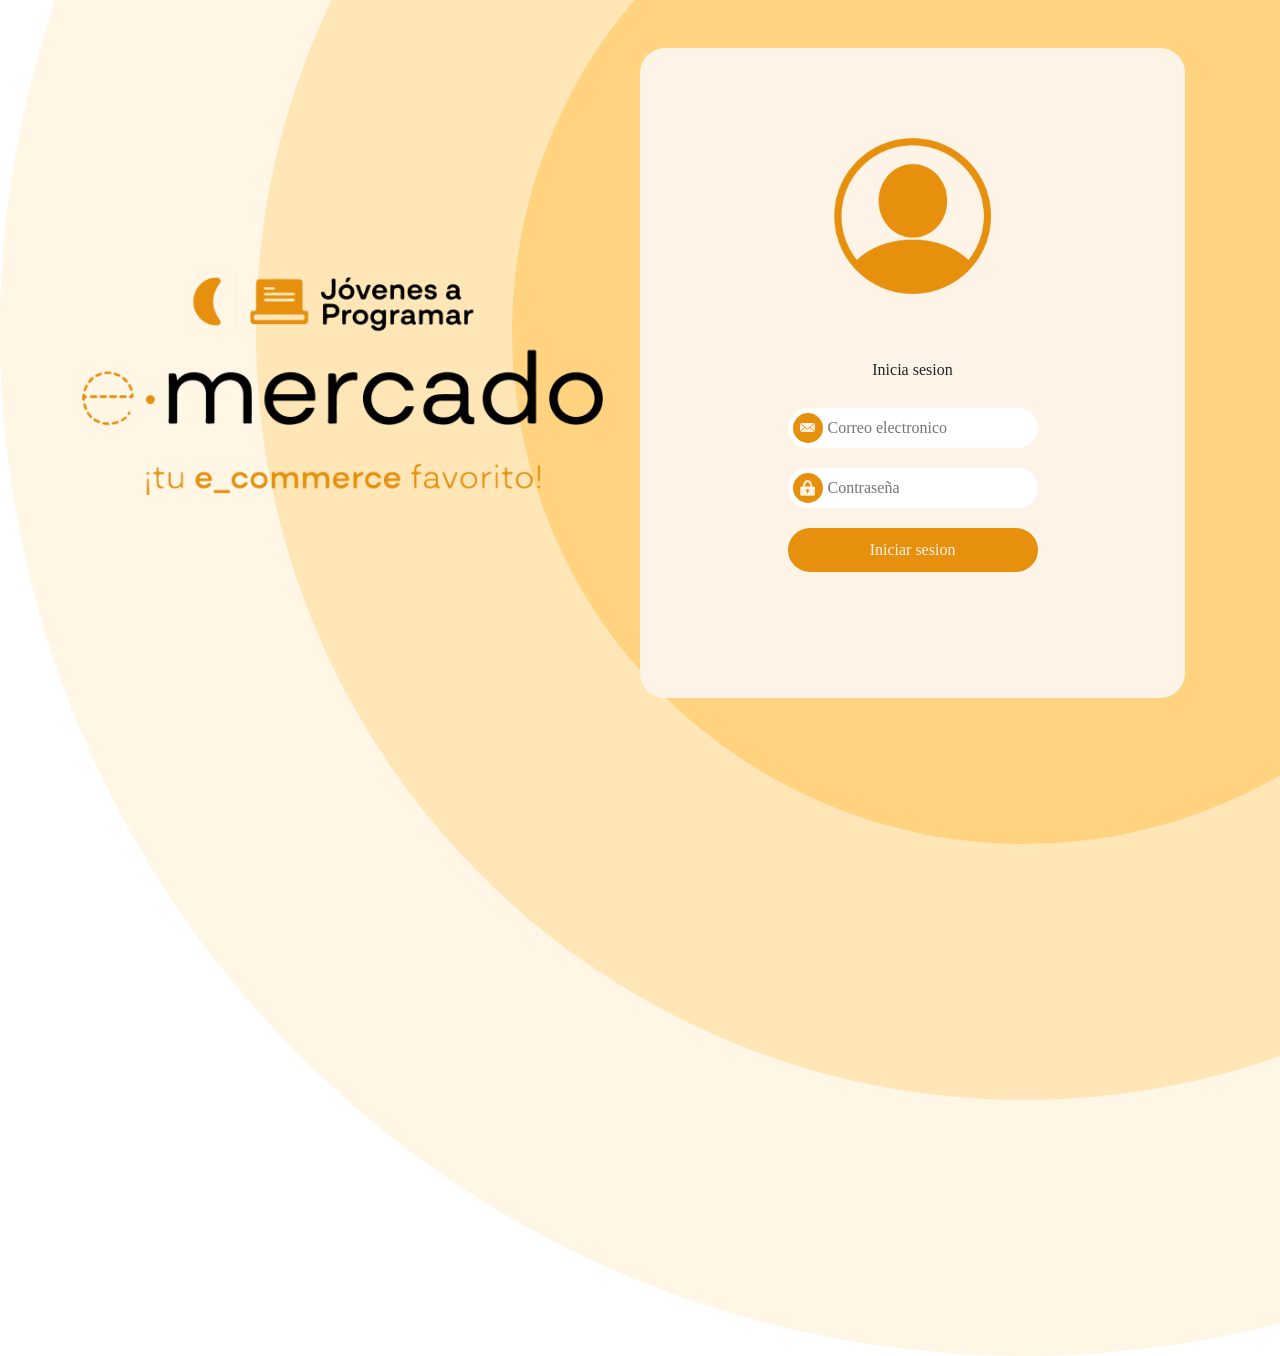
<file: index.html>
<!DOCTYPE html>
<html lang="es" data-bs-theme="light">

<head>
  <meta http-equiv="Content-Type" content="text/html; charset=UTF-8">
  <meta name="viewport" content="width=device-width, initial-scale=1, shrink-to-fit=no">
  <title>eMercado - Todo lo que busques está aquí</title>
  <link href="https://fonts.googleapis.com/css?family=Raleway:300,300i,400,400i,700,700i,900,900i" rel="stylesheet">
  <link href="css/styles.css" rel="stylesheet">
  <link rel="icon" href="img/icons.ico">
  <link rel="stylesheet" href="https://cdn.jsdelivr.net/npm/bootstrap-icons@1.11.1/font/bootstrap-icons.css">
  <link href="https://cdn.jsdelivr.net/npm/bootstrap@5.3.2/dist/css/bootstrap.min.css" rel="stylesheet" integrity="sha384-T3c6CoIi6uLrA9TneNEoa7RxnatzjcDSCmG1MXxSR1GAsXEV/Dwwykc2MPK8M2HN" crossorigin="anonymous">
</head>

<body> 
  <nav class="navbar navbar-expand-lg navbar-dark p-1" id="navbar">
    <div class="container">
      <button class="navbar-toggler" type="button" data-bs-toggle="collapse" data-bs-target="#navbarNav"
        aria-controls="navbarNav" aria-expanded="false" aria-label="Toggle navigation">
        <span class="navbar-toggler-icon"></span>
      </button>
      <div class="collapse navbar-collapse" id="navbarNav">
        <ul class="navbar-nav w-100 justify-content-between">
          <li class="nav-item">
            <a class="nav-link active" href="index.html">Inicio</a>
          </li>
          <li class="nav-item">
            <a class="nav-link" href="categories.html">Categorías</a>
          </li>
          <li class="nav-item">
            <a class="nav-link" href="sell.html">Vender</a>
          </li>
          <li class="nav-item navbarUser">
            
          </li>
        </ul>
      </div>
    </div>
  </nav>
  <main>
    <div class="circle-container">
      <div class="circle1"></div>
      <div class="circle2"></div>
      <div class="circle3"></div>
    </div>
    <div class="cover-container row">
      <div class="logo-container col">
        <img src="img/cover-logo.png" alt="" class="cover-img1">
        <img src="img/cover-exp.png" alt="" class="cover-img1">
      </div>
      <div class="cover-container col">
        <img src="img/cover.png" alt="" class="cover-img2">
      </div>
    </div>
    <div class="album py-5">
      <div class="container">
        <div class="row">
          <div class="col-md-4">
            <div class="card mb-4 shadow-sm custom-card cursor-active" id="autos">
              <img class="bd-placeholder-img card-img-top" src="img/auto-index.jpg"
                alt="Imgagen representativa de la categoría 'Autos'">
              <h3 class="m-3">Autos</h3>
              <div class="card-body">
                <p class="card-text">Los mejores precios en autos 0 kilómetro, de alta y media gama.</p>
              </div>
            </div>
          </div>
          <div class="col-md-4">
            <div class="card mb-4 shadow-sm custom-card cursor-active" id="juguetes">
              <img class="bd-placeholder-img card-img-top" src="img/juguetes.jpg"
                alt="Imgagen representativa de la categoría 'Juguetes'">
              <h3 class="m-3">Juguetes</h3>
              <div class="card-body">
                <p class="card-text">Encuentra aquí los mejores precios para niños/as de cualquier edad.</p>
              </div>
            </div>
          </div>
          <div class="col-md-4">
            <div class="card mb-4 shadow-sm custom-card cursor-active" id="muebles">
              <img class="bd-placeholder-img card-img-top" src="img/furniture_index.jpg"
                alt="Imgagen representativa de la categoría 'Muebles'">
              <h3 class="m-3">Muebles</h3>
              <div class="card-body">
                <p class="card-text">Muebles antiguos, nuevos y para ser armados por uno mismo.</p>
              </div>
            </div>
          </div>
        </div>
        <div class="row">
          <a class="btn btn-lg btn-block" id="bton" href="categories.html">Y mucho más!</a>
        </div>
      </div>

      <div class="alert alert-warning alert-dismissible fade" role="alert" id="alert-warning">
        <p>Debe iniciar sesión para continuar en el sitio. Será redirigido a la página de inicio de sesión.</p>
        <button type="button" class="btn-close" data-bs-dismiss="alert" aria-label="Close"></button>
      </div>
    </div>
  </main>
  <footer class="text-muted">
    <div class="container">
      <p class="float-end">
        <a href="#">Volver arriba</a>
      </p>
      <p>Este sitio forma parte de <a href="https://jovenesaprogramar.edu.uy/" target="_blank">Jovenes a Programar</a></p>
    </div>
  </footer>
  <script src="js/bootstrap.bundle.min.js"></script>
  <script src="js/index.js"></script>
  <script src="js/init.js"></script>
</body>
</html>
</file>
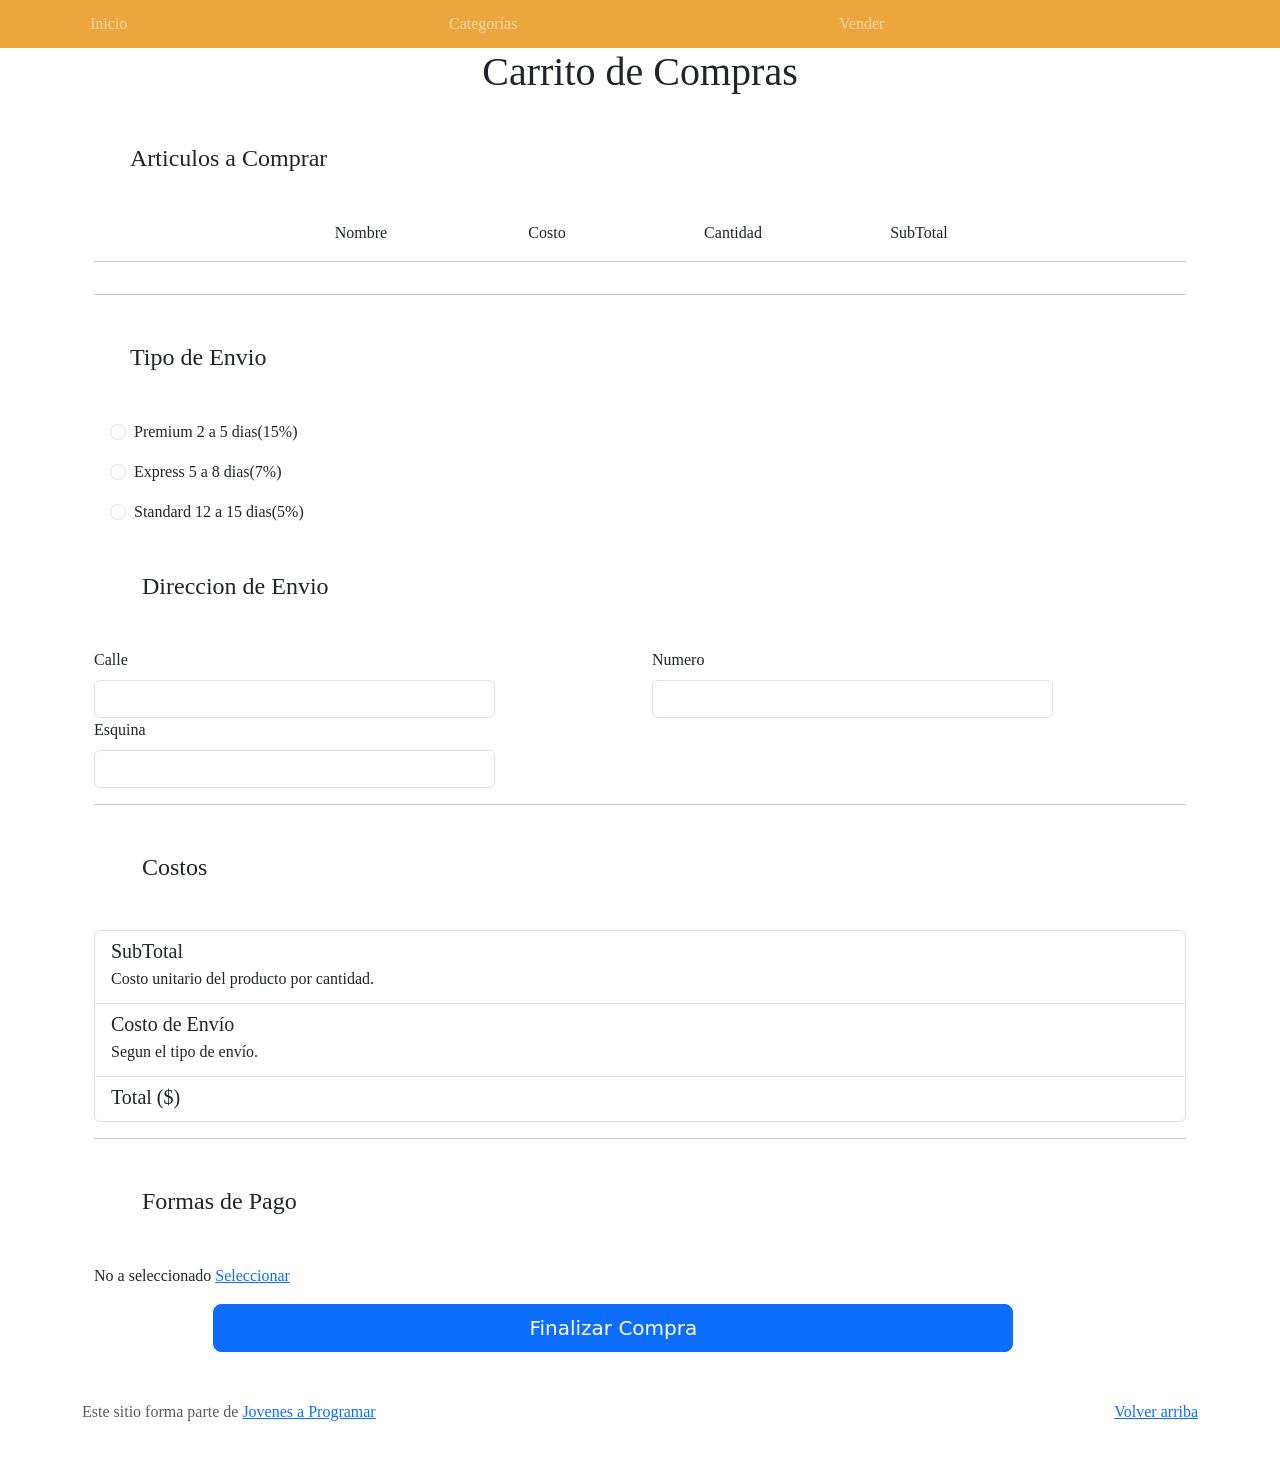
<file: cart.html>
<!DOCTYPE html>
<html lang="es" data-bs-theme="light">

<head>
  <meta http-equiv="Content-Type" content="text/html; charset=UTF-8">
  <meta name="viewport" content="width=device-width, initial-scale=1, shrink-to-fit=no">
  <title>eMercado - Todo lo que busques está aquí</title>
  <link href="https://fonts.googleapis.com/css?family=Raleway:300,300i,400,400i,700,700i,900,900i" rel="stylesheet">
  <link href="css/font-awesome.min.css" rel="stylesheet">
  <link href="css/styles.css" rel="stylesheet">
  <link rel="icon" href="img/icons.ico">
  <link rel="stylesheet" href="https://cdn.jsdelivr.net/npm/bootstrap-icons@1.11.1/font/bootstrap-icons.css">
  <link href="https://cdn.jsdelivr.net/npm/bootstrap@5.3.2/dist/css/bootstrap.min.css" rel="stylesheet"
    integrity="sha384-T3c6CoIi6uLrA9TneNEoa7RxnatzjcDSCmG1MXxSR1GAsXEV/Dwwykc2MPK8M2HN" crossorigin="anonymous">
</head>

<body>
  <nav class="navbar navbar-expand-lg navbar-dark p-1" id="navbar">
    <div class="container">
      <button class="navbar-toggler" type="button" data-bs-toggle="collapse" data-bs-target="#navbarNav"
        aria-controls="navbarNav" aria-expanded="false" aria-label="Toggle navigation">
        <span class="navbar-toggler-icon"></span>
      </button>
      <div class="collapse navbar-collapse" id="navbarNav">
        <ul class="navbar-nav w-100 justify-content-between">
          <li class="nav-item">
            <a class="nav-link" href="index.html">Inicio</a>
          </li>
          <li class="nav-item">
            <a class="nav-link" href="categories.html">Categorías</a>
          </li>
          <li class="nav-item">
            <a class="nav-link" href="sell.html">Vender</a>
          </li>
          <li class="nav-item navbarUser">
          </li>
        </ul>
      </div>
    </div>
  </nav>
  <main>
    <div class="container">
      <h1 class="text-center fw-light">Carrito de Compras</h1>
      <h4 class="m-5">Articulos a Comprar</h4>
      <div class="container text-lg-center">
        <div class="row row-cols-md-6">
          <div class="col"></div>
          <div class="col">Nombre</div>
          <div class="col d-none d-md-block d-lg-block">Costo</div>
          <div class="col">Cantidad</div>
          <div class="col">SubTotal</div>
          <div class="col"></div>
        </div>
        <hr>
        <div class="row" id="cartProduct">
        </div>
        <hr>
      </div>
      <h4 class="m-5">Tipo de Envio</h4>
      <form action="#"class="container needs-validation"
      novalidate id="form">
      <span class="text-danger" id="noSend"></span>
        <div class="form-check m-lg-3">
          
          <input class="form-check-input" type="radio" name="flexRadioDefault" id="flexRadioDefault1" value="0.15">
          <label class="form-check-label" for="flexRadioDefault1">
            Premium 2 a 5 dias(15%)
          </label>
        </div>
        <div class="form-check m-lg-3">
          <input class="form-check-input" type="radio" name="flexRadioDefault" id="flexRadioDefault2" value="0.07">
          <label class="form-check-label" for="flexRadioDefault2">
            Express 5 a 8 dias(7%)
          </label>
        </div>
        <div class="form-check m-lg-3">
          <input class="form-check-input" type="radio" name="flexRadioDefault" id="flexRadioDefault3" value="0.05">
          <label class="form-check-label" for="flexRadioDefault2">
            Standard 12 a 15 dias(5%)
          </label>
        </div>
        <h4 class="m-5">Direccion de Envio</h4>
        <div class="row">
          <div class="col">
            <label for="exampleInputEmail1" class="form-label">Calle</label>
            <input type="text" class="form-control w-75" id="exampleInputEmail1" aria-describedby="emailHelp" required>
            <div class="invalid-feedback">Ingrese una calle.</div>
          </div>
          <div class="col ">
            <label for="exampleInputEmail2" class="form-label">Numero</label>
            <input type="text" class="form-control w-75" id="exampleInputEmail2" aria-describedby="emailHelp" required>
            <div class="invalid-feedback">Ingrese un numero.</div>
          </div>
        </div>
        <div class="row">
          <div class="col">
            <label for="exampleInputEmail3" class="form-label">Esquina</label>
            <input type="text" class="form-control w-75" id="exampleInputEmail3" aria-describedby="emailHelp" required>
            <div class="invalid-feedback">ingrese una esquina.</div>
          </div>
          <div class="col">
          </div>
        </div>
         <hr>
      <h4 class="m-5">Costos</h4> 
      <div class="list-group">
        <a href="#" class="list-group-item list-group-item-action flex-column align-items-start">
          <div class="d-flex w-100 justify-content-between">
            <h5 class="mb-1">SubTotal</h5>
            <p class="text-muted" id="subTotal"></p>
          </div>
          <p class="mb-1">Costo unitario del producto por cantidad.</p>
        </a>
        <a href="#" class="list-group-item list-group-item-action flex-column align-items-start">
          <div class="d-flex w-100 justify-content-between">
            <h5 class="mb-1">Costo de Envío</h5>
            <p class="text-muted" id="costSend"></p>
          </div>
          <p class="mb-1">Segun el tipo de envío.</p>
        </a>
        <a href="#" class="list-group-item list-group-item-action flex-column align-items-start">
          <div class="d-flex w-100 justify-content-between">
            <h5 class="mb-1">Total ($)</h5>
            <p class="text-muted" id="totalTotal"></p>
          </div>
        </a>
      </div>
      <hr>
      <h4 class="m-5">Formas de Pago</h4>
      <!-- Button trigger modal -->
      <p><span id = "pago">No a seleccionado </span><a href="#" data-bs-toggle="modal" data-bs-target="#staticBackdrop">Seleccionar</a></p>
      <span id="alertPago" class="text-danger"></span>
    </div>
    </div>
    </div>
    </div>
    <div class="d-grid gap-1 align-items-center col-10 offset-2">
      <button class="btn w-75 btn-lg btn-primary" type="submit" id="btnTotal">Finalizar Compra</button>
    </div>
    </div>

    </div>
      </form>
     
    <!-- Modal -->
    <div class="modal fade" id="staticBackdrop" data-bs-backdrop="static" data-bs-keyboard="false" tabindex="-1"
      aria-labelledby="staticBackdropLabel" aria-hidden="true">
      <div class="modal-dialog">
        <div class="modal-content">
          <div class="modal-header">
            <h5 class="modal-title" id="staticBackdropLabel">Forma de Pago</h5>
            <button type="button" class="btn-close" data-bs-dismiss="modal" aria-label="Close"></button>
          </div>
          <div class="modal-body">
            <form>
              <div class="form-check m-lg-3">
                <input class="form-check-input" type="radio" name="paymentMethod" id="creditCardRadio" required>
                <label class="form-check-label" for="creditCardRadio">
                  Tarjeta de crédito <i class="bi bi-credit-card"></i>
                </label>
              </div>
              <hr>
              <div class="row">
                <div class="col">
                  <label for="creditCardNumber" class="form-label">Número de tarjeta</label>
                  <input type="text" class="form-control w-75" id="creditCardNumber" aria-describedby="emailHelp"
                    required>
                </div>
                <div class="col">
                  <label for="securityCode" class="form-label">Código de seguridad</label>
                  <input type="text" class="form-control w-75" id="securityCode" aria-describedby="emailHelp" required>
                </div>
              </div>
              <div class="row">
                <div class="col">
                  <label for="expirationDate" class="form-label">Vencimiento (MM/AA)</label>
                  <input type="text" class="form-control w-75" id="expirationDate" aria-describedby="emailHelp"
                    required>
                </div>
                <div class="col"></div>
              </div>
              <div class="form-check m-lg-3">
                <input class="form-check-input" type="radio" name="paymentMethod" id="bankTransferRadio">
                <label class="form-check-label" for="bankTransferRadio">
                  Transferencia bancaria
                </label>
              </div>
              <hr>
              <div class="row">
                <div class="col">
                  <label for="accountNumber" class="form-label">Número de cuenta</label>
                  <input type="text" class="form-control w-75" id="accountNumber" aria-describedby="emailHelp"
                    placeholder required>
                </div>
                <div class="col"></div>
              </div>
              <div class="modal-footer">
                <button type="button" class="btn btn-primary" data-bs-dismiss="modal">Aceptar</button>
              </div>
            </form>

  </main>
  <footer class="text-muted">
    <div class="container">
      <p class="float-end">
        <a href="#">Volver arriba</a>
      </p>
      <p>Este sitio forma parte de <a href="https://jovenesaprogramar.edu.uy/" target="_blank">Jovenes a Programar</a>
      </p>
    </div>
  </footer>
  <div id="spinner-wrapper">
    <div class="lds-ring">
      <div></div>
      <div></div>
      <div></div>
      <div></div>
    </div>
  </div>
  <script src="js/bootstrap.bundle.min.js"></script>
  <script src="js/init.js"></script>
  <script src="js/cart.js"></script>
</body>

</html>
</file>
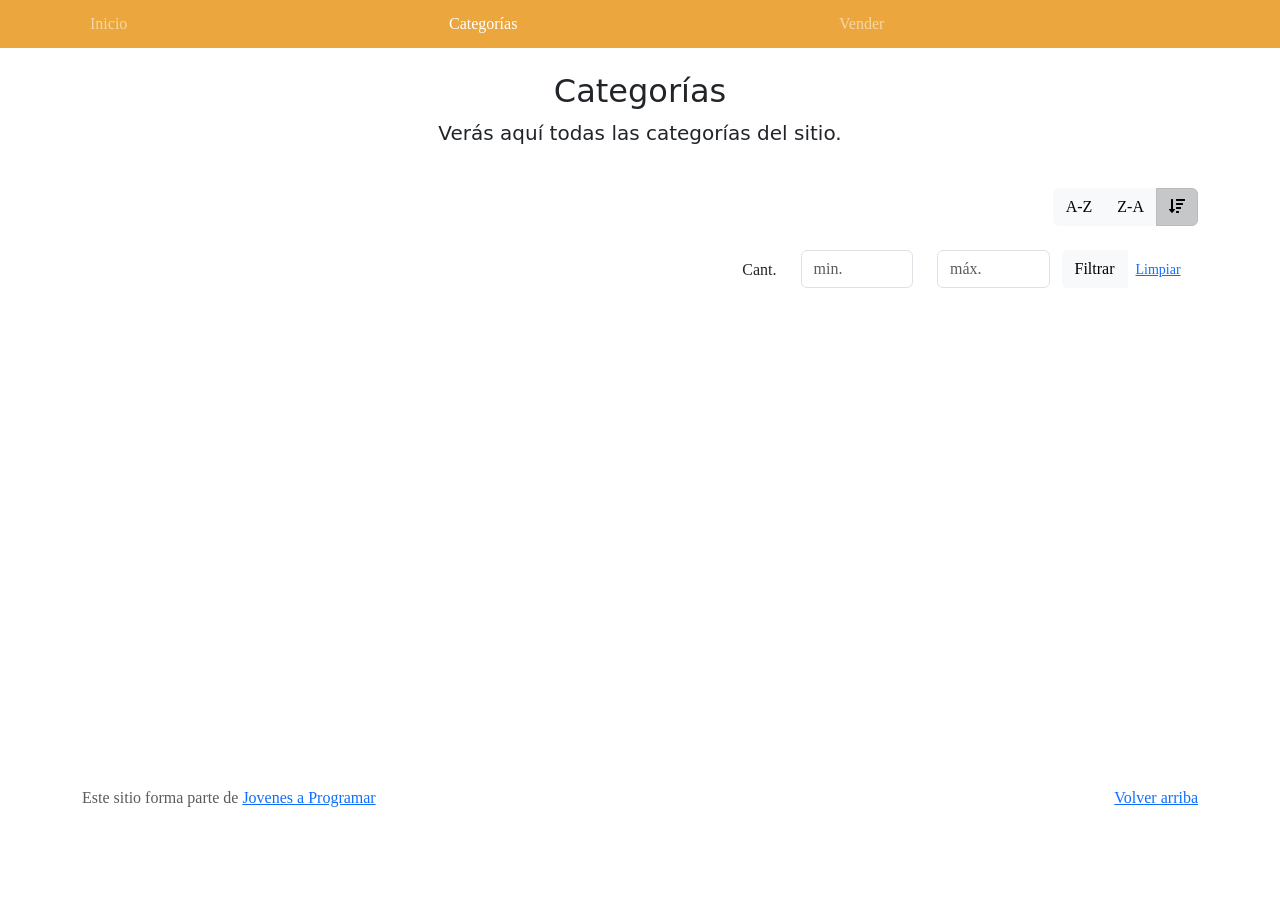
<file: categories.html>
<!DOCTYPE html>
<html lang="es" data-bs-theme="light">

<head>
  <meta http-equiv="Content-Type" content="text/html; charset=UTF-8">
  <meta name="viewport" content="width=device-width, initial-scale=1, shrink-to-fit=no">
  <title>eMercado - Todo lo que busques está aquí</title>

  <link href="https://fonts.googleapis.com/css?family=Raleway:300,300i,400,400i,700,700i,900,900i" rel="stylesheet">
  <link href="css/font-awesome.min.css" rel="stylesheet">
  <link href="css/styles.css" rel="stylesheet">
  <link rel="icon" href="img/icons.ico">
  <link rel="stylesheet" href="https://cdn.jsdelivr.net/npm/bootstrap-icons@1.11.1/font/bootstrap-icons.css">
  <link href="https://cdn.jsdelivr.net/npm/bootstrap@5.3.2/dist/css/bootstrap.min.css" rel="stylesheet" integrity="sha384-T3c6CoIi6uLrA9TneNEoa7RxnatzjcDSCmG1MXxSR1GAsXEV/Dwwykc2MPK8M2HN" crossorigin="anonymous">
</head>

<body>
  <nav class="navbar navbar-expand-lg navbar-dark  p-1" id="navbar">
    <div class="container">
      <button class="navbar-toggler" type="button" data-bs-toggle="collapse" data-bs-target="#navbarNav"
        aria-controls="navbarNav" aria-expanded="false" aria-label="Toggle navigation">
        <span class="navbar-toggler-icon"></span>
      </button>
      <div class="collapse navbar-collapse" id="navbarNav">
        <ul class="navbar-nav w-100 justify-content-between">
          <li class="nav-item">
            <a class="nav-link" href="index.html">Inicio</a>
          </li>
          <li class="nav-item">
            <a class="nav-link active" href="categories.html">Categorías</a>
          </li>
          <li class="nav-item">
            <a class="nav-link" href="sell.html">Vender</a>
          </li>

          <li class="nav-item navbarUser">
            
          </li>
        </ul>
      </div>
    </div>
  </nav>
  <main class="pb-5">
    <div class="text-center p-4">
      <h2>Categorías</h2>
      <p class="lead">Verás aquí todas las categorías del sitio.</p>
    </div>
    <div class="container">
      <div class="row">
        <div class="col text-end">
          <div class="btn-group btn-group-toggle mb-4" data-bs-toggle="buttons">
            <input type="radio" class="btn-check" name="options" id="sortAsc">
            <label class="btn btn-light" for="sortAsc">A-Z</label>
            <input type="radio" class="btn-check" name="options" id="sortDesc">
            <label class="btn btn-light" for="sortDesc">Z-A</label>
            <input type="radio" class="btn-check" name="options" id="sortByCount" checked>
            <label class="btn btn-light" for="sortByCount"><i class="fas fa-sort-amount-down mr-1"></i></label>
          </div>
        </div>
      </div>
      <div class="row">
        <div class="col-lg-6 offset-lg-6 col-md-12 mb-1 container">
          <div class="row container p-0 m-0">
            <div class="col">
              <p class="font-weight-normal text-end my-2">Cant.</p>
            </div>
            <div class="col">
              <input class="form-control" type="number" placeholder="min." id="rangeFilterCountMin">
            </div>
            <div class="col">
              <input class="form-control" type="number" placeholder="máx." id="rangeFilterCountMax">
            </div>
            <div class="col-3 p-0">
              <div class="btn-group" role="group">
                <button class="btn btn-light btn-block" id="rangeFilterCount">Filtrar</button>
                <button class="btn btn-link btn-sm" id="clearRangeFilter">Limpiar</button>
              </div>
            </div>
          </div>
        </div>
      </div>
      <div class="row">
        <div class="list-group" id="cat-list-container">
        </div>
      </div>
    </div>
  </main>
  <footer class="text-muted">
    <div class="container">
      <p class="float-end">
        <a href="#">Volver arriba</a>
      </p>
      <p>Este sitio forma parte de <a href="https://jovenesaprogramar.edu.uy/" target="_blank">Jovenes a Programar</a></p>
    </div>
  </footer>
  <div id="spinner-wrapper">
    <div class="lds-ring">
      <div></div>
      <div></div>
      <div></div>
      <div></div>
    </div>
  </div>
  <script src="js/bootstrap.bundle.min.js"></script>
  <script src="js/init.js"></script>
  <script src="js/categories.js"></script>
</body>

</html>
</file>
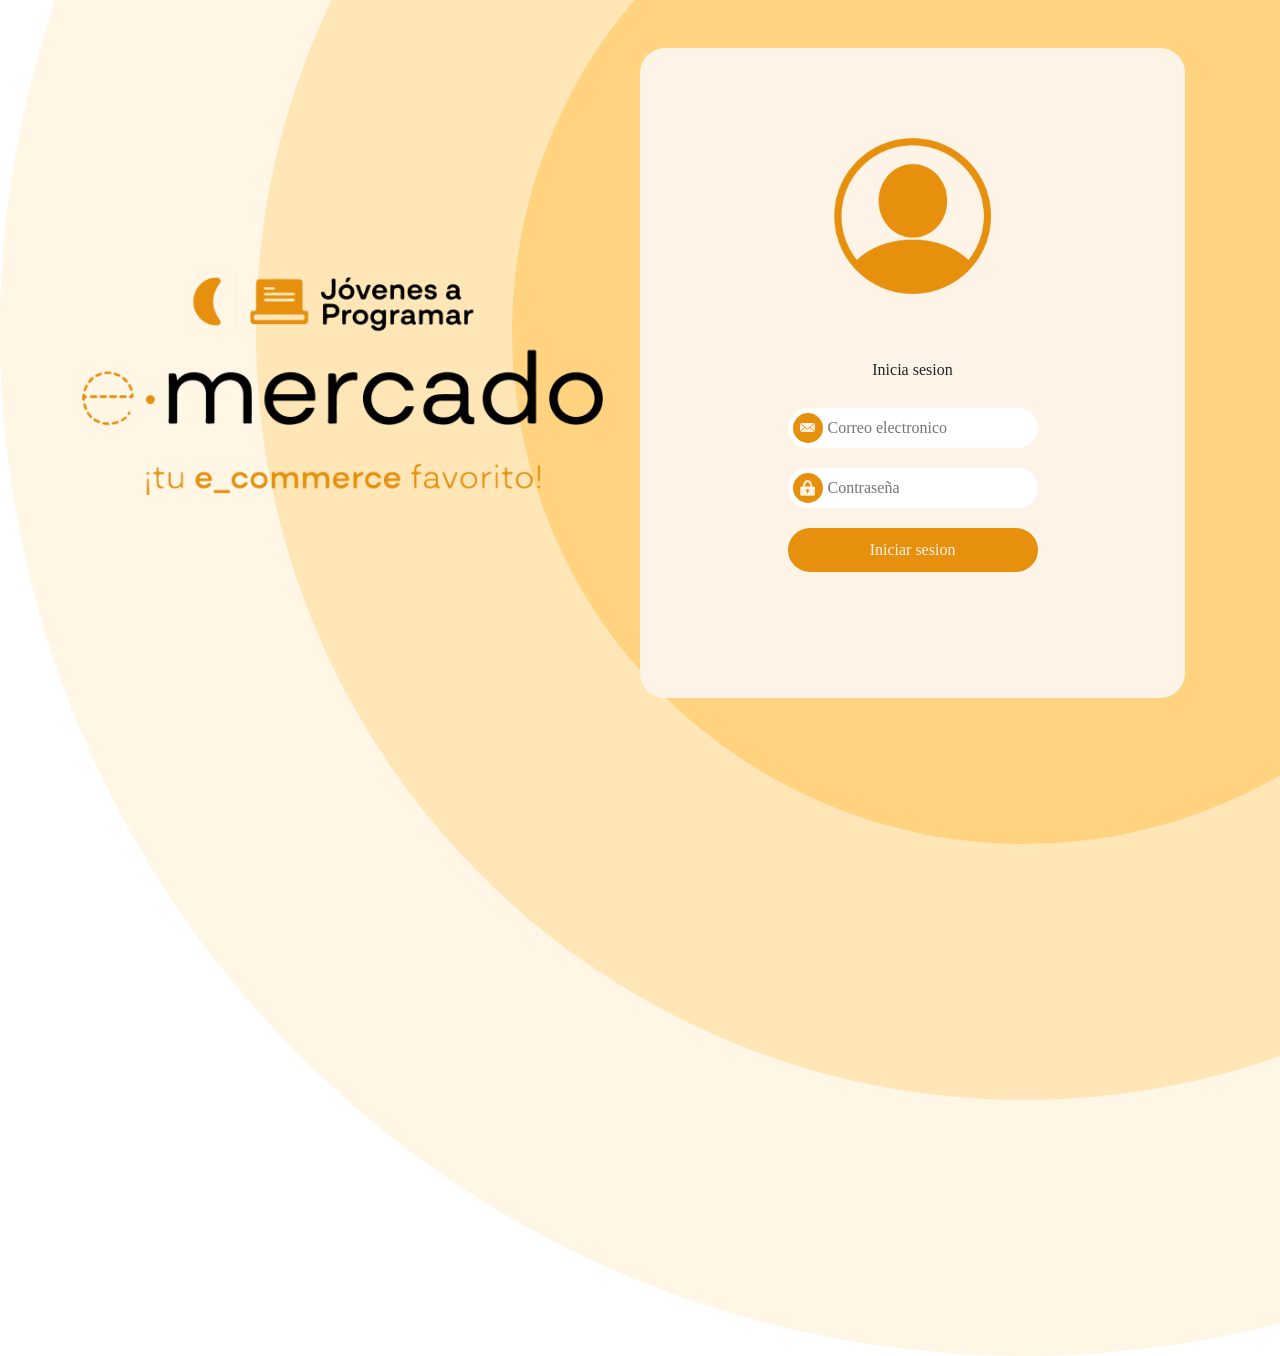
<file: login.html>
<!DOCTYPE html>
<html lang="es">

<head>
  <meta http-equiv="Content-Type" content="text/html; charset=UTF-8">
  <meta name="viewport" content="width=device-width, initial-scale=1, shrink-to-fit=no">
  <title>eMercado - Todo lo que busques está aquí</title>
  
  <link href="https://fonts.googleapis.com/css?family=Raleway:300,300i,400,400i,700,700i,900,900i" rel="stylesheet">
  <link href="css/styles.css" rel="stylesheet">
  <link rel="icon" href="img/icons.ico">
  <link href="https://cdn.jsdelivr.net/npm/bootstrap@5.3.2/dist/css/bootstrap.min.css" rel="stylesheet" integrity="sha384-T3c6CoIi6uLrA9TneNEoa7RxnatzjcDSCmG1MXxSR1GAsXEV/Dwwykc2MPK8M2HN" crossorigin="anonymous">
</head>
<body class="text-center">
  <main class="mt-5">
    <div class="circle-container">
      <div class="circle1"></div>
      <div class="circle2"></div>
      <div class="circle3"></div>
    </div>
    <div class="container">

      <div class="login-container row">
        <div class="col col1">
          <img src="img/login-logo.png" alt="" class="cover-img2">
        </div>

        <div class="col col2">
          <img src="img/login-img.png" alt="" class="cover-img3">
          <p>Inicia sesion</p>

          <div class="input-container">
            <input type="email" name="correo" id="email" class="login-input" placeholder="Correo electronico">
            <div class="circulo">
              <img src="img/mail.png" alt="" class="login-icon">
            </div>
          </div>

          <div class="input-container">
            <input type="password" name="password" id="password" class="login-input" placeholder="Contraseña">
            <div class="circulo">
              <img src="img/password.png" alt="" class="login-icon">
            </div>
          </div>

          <input type="submit" value="Iniciar sesion" class="login-submit" id="boton-iniciar-sesion">
        </div>
      </div>
      <!-- Alerts -->
      <div class="alert alert-success alert-dismissible fade" role="alert" id="alert-success">
        <p>Se ingreso correctamente</p>
        <button type="button" class="btn-close" data-bs-dismiss="alert" aria-label="Close"></button>
      </div>

      <div class="alert alert-danger alert-dismissible fade" role="alert" id="alert-danger">
        <p>Complete los datos para iniciar sesion. *Recuerde que la contraseña debe ser mayor a 5 dígitos.</p>
        <button type="button" class="btn-close" data-bs-dismiss="alert" aria-label="Close"></button>
      </div>

      <div class="alert alert-danger alert-dismissible fade" role="alert" id="alert-email-danger">
        <p>Debe ingresar un correo válido</p>
        <button type="button" class="btn-close" data-bs-dismiss="alert" aria-label="Close"></button>
      </div>



    </div>
  </main>
  <script src="js/login.js"></script>
</body>

</html>
</file>
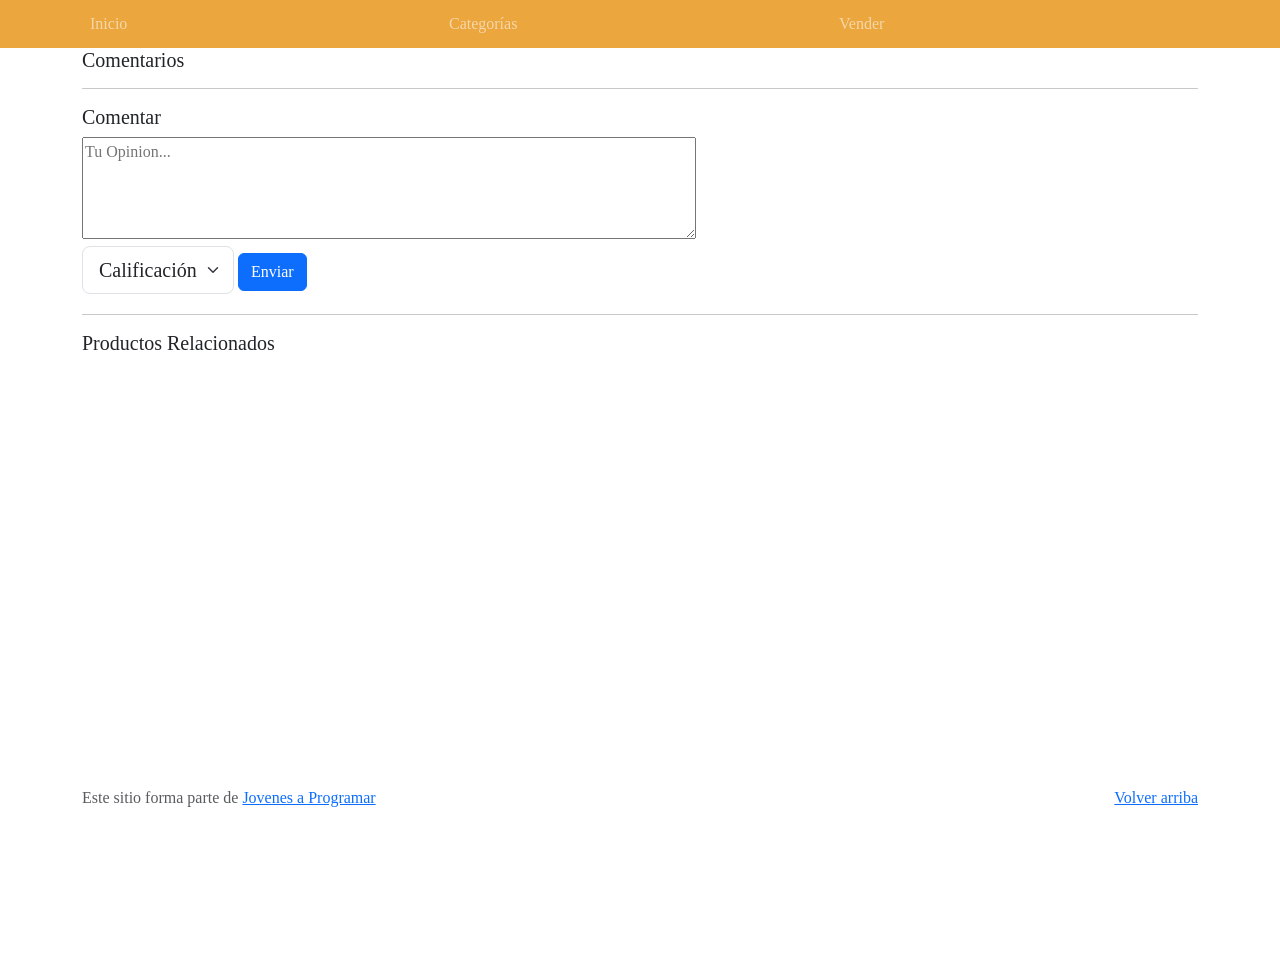
<file: product-info.html>
<!DOCTYPE html>
<html lang="es" data-bs-theme="light">

<head>
  <meta http-equiv="Content-Type" content="text/html; charset=UTF-8" />
  <meta name="viewport" content="width=device-width, initial-scale=1, shrink-to-fit=no" />
  <title>eMercado - Todo lo que busques está aquí</title>

  <link href="https://fonts.googleapis.com/css?family=Raleway:300,300i,400,400i,700,700i,900,900i" rel="stylesheet" />
  <link href="css/font-awesome.min.css" rel="stylesheet" />
  <link href="css/styles.css" rel="stylesheet" />
  <link rel="icon" href="img/icons.ico">
  <link rel="stylesheet" href="https://cdn.jsdelivr.net/npm/bootstrap-icons@1.11.1/font/bootstrap-icons.css">
  <link href="https://cdn.jsdelivr.net/npm/bootstrap@5.3.2/dist/css/bootstrap.min.css" rel="stylesheet"
    integrity="sha384-T3c6CoIi6uLrA9TneNEoa7RxnatzjcDSCmG1MXxSR1GAsXEV/Dwwykc2MPK8M2HN" crossorigin="anonymous">
</head>

<body>
  <nav class="navbar navbar-expand-lg navbar-dark p-1" id="navbar">
    <div class="container">
      <button class="navbar-toggler" type="button" data-bs-toggle="collapse" data-bs-target="#navbarNav"
        aria-controls="navbarNav" aria-expanded="false" aria-label="Toggle navigation">
        <span class="navbar-toggler-icon"></span>
      </button>
      <div class="collapse navbar-collapse" id="navbarNav">
        <ul class="navbar-nav w-100 justify-content-between">
          <li class="nav-item">
            <a class="nav-link" href="index.html">Inicio</a>
          </li>
          <li class="nav-item">
            <a class="nav-link" href="categories.html">Categorías</a>
          </li>
          <li class="nav-item">
            <a class="nav-link" href="sell.html">Vender</a>
          </li>
          <li class="nav-item navbarUser"></li>
        </ul>

      </div>
    </div>
  </nav>
  <main>
    <div class="container" id="productInfo">
      <div class="alert alert-info alert-dismissible fade show d-none" role="alert" id="alert-warning">
        <p>El producto fue agregado al carrito.</p>
        <button type="button" class="btn-close" data-bs-dismiss="alert" aria-label="Close"></button>
      </div>
    </div>

    <div class="container" id="comentarios">
      <h5>Comentarios</h5>

      <div id="comText"></div>
    </div>
    <div class="container">
      <form>
        <hr />
        <div class="form-group">
          <h5>Comentar</h5>
          <textarea rows="4" style="width: 55%" id="textComment" placeholder="Tu Opinion..."></textarea>
        </div>
        <div class="btn-group" role="group">
          <select class="form-select form-select-lg mb-1" aria-label=".form-select-lg example" id="calificacion">
            <option selected disabled>Calificación</option>
            <option value="1" class="cal">1</option>
            <option value="2" class="cal">2</option>
            <option value="3" class="cal">3</option>
            <option value="4" class="cal">4</option>
            <option value="5" class="cal">5</option>
          </select>
        </div>
        <button type="submit" class="btn btn-primary" id="commentbtn">
          Enviar
        </button>
        <hr>
      </form>
      <div class="form-group">
        <h5>Productos Relacionados</h5>
      </div>
      <div class="row" id="related-products">

      </div>
    </div>
    <div>

    </div>
  </main>
  <footer class="text-muted">
    <div class="container">
      <p class="float-end">
        <a href="#">Volver arriba</a>
      </p>
      <p>
        Este sitio forma parte de
        <a href="https://jovenesaprogramar.edu.uy/" target="_blank">Jovenes a Programar</a>
      </p>

      <div class="alert alert-warning alert-dismissible fade" role="alert" id="alert-warning">
        <p>Debe ingresar un comentario y una calificación para poder enviar.</p>
        <button type="button" class="btn-close" data-bs-dismiss="alert" aria-label="Close"></button>
      </div>
    </div>
  </footer>
  <div id="spinner-wrapper">
    <div class="lds-ring">
      <div></div>
      <div></div>
      <div></div>
      <div></div>
    </div>
  </div>
  <script src="js/bootstrap.bundle.min.js"></script>
  <script src="js/init.js"></script>
  <script src="js/product-info.js"></script>
</body>

</html>
</file>
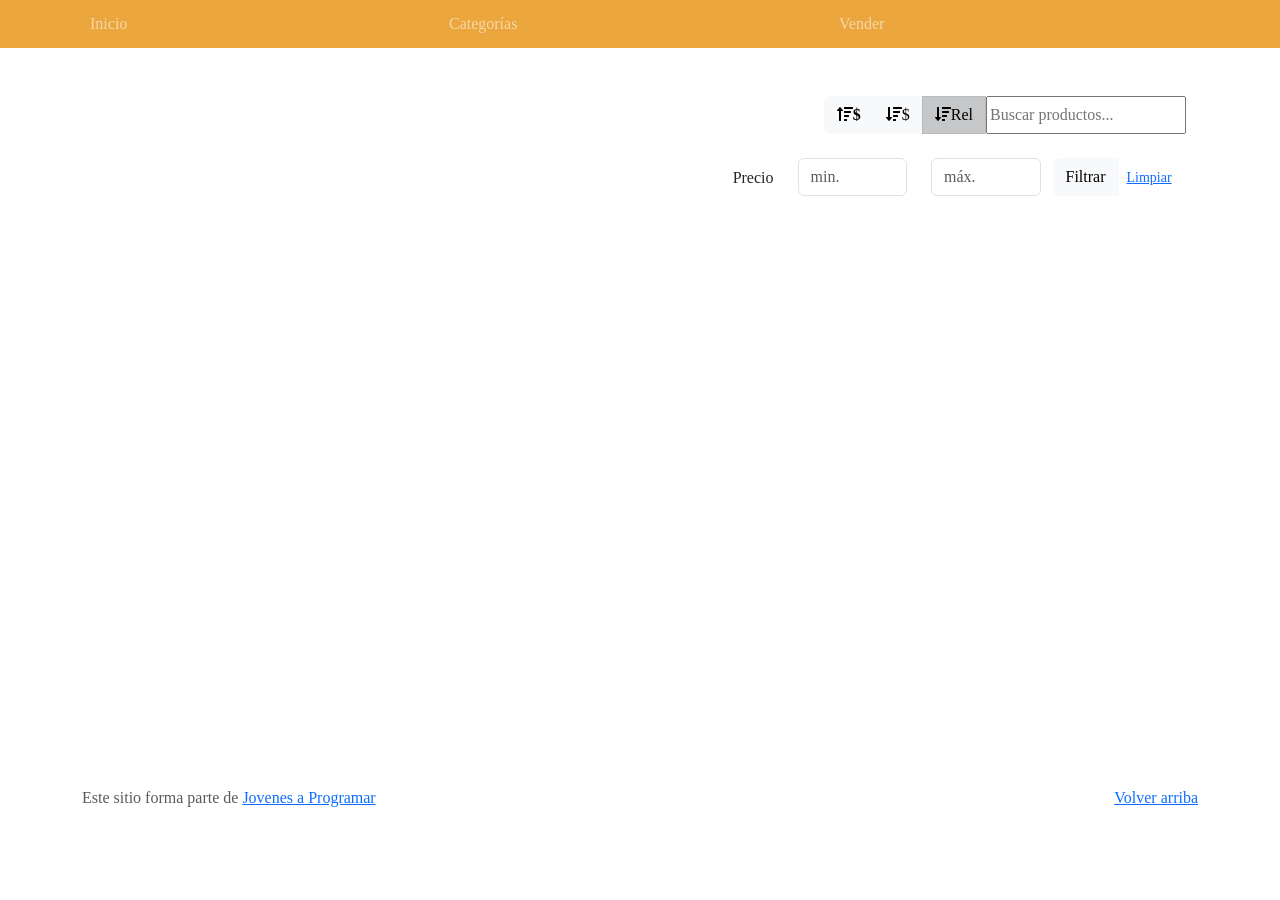
<file: products.html>
<!DOCTYPE html>
<html lang="es" data-bs-theme="light">

<head>
  <meta http-equiv="Content-Type" content="text/html; charset=UTF-8">
  <meta name="viewport" content="width=device-width, initial-scale=1, shrink-to-fit=no">
  <title>eMercado - Todo lo que busques está aquí</title>

  <link href="https://fonts.googleapis.com/css?family=Raleway:300,300i,400,400i,700,700i,900,900i" rel="stylesheet">
  <link href="css/font-awesome.min.css" rel="stylesheet">
  <link href="css/styles.css" rel="stylesheet">
  <link rel="icon" href="img/icons.ico">
  <link rel="stylesheet" href="https://cdn.jsdelivr.net/npm/bootstrap-icons@1.11.1/font/bootstrap-icons.css">
  <link href="https://cdn.jsdelivr.net/npm/bootstrap@5.3.2/dist/css/bootstrap.min.css" rel="stylesheet" integrity="sha384-T3c6CoIi6uLrA9TneNEoa7RxnatzjcDSCmG1MXxSR1GAsXEV/Dwwykc2MPK8M2HN" crossorigin="anonymous">
</head>

<body>
  <nav class="navbar navbar-expand-lg navbar-dark  p-1" id="navbar">
    <div class="container">
      <button class="navbar-toggler" type="button" data-bs-toggle="collapse" data-bs-target="#navbarNav"
        aria-controls="navbarNav" aria-expanded="false" aria-label="Toggle navigation">
        <span class="navbar-toggler-icon"></span>
      </button>
      <div class="collapse navbar-collapse" id="navbarNav">
        <ul class="navbar-nav w-100 justify-content-between">
          <li class="nav-item">
            <a class="nav-link" href="index.html">Inicio</a>
          </li>
          <li class="nav-item">
            <a class="nav-link" href="categories.html">Categorías</a>
          </li>
          <li class="nav-item">
            <a class="nav-link" href="sell.html">Vender</a>
          </li>
          <li class="nav-item navbarUser">
            
          </li>
        </ul>
      </div>
    </div>
  </nav>
  <main class="pb-5 container">
    <div class="text-center p-4" id="containerTitulo">
    </div>
    <div class="container">

      <div class="row">
        <div class="col text-end">
          <div class="btn-group btn-group-toggle mb-4" data-bs-toggle="buttons">
            <input type="radio" class="btn-check" name="options">
            <label class="btn btn-light" id="maxMin" for="sortDesc"><i class="fas fa-sort-amount-up">$</i></label>
            <input type="radio" class="btn-check" name="options">
            <label class="btn btn-light" id="minMax" for="sortAsc"><i
              class="fas fa-sort-amount-down mr-1"></i>$</label>
            <input type="radio" class="btn-check" name="options" checked>
            <label class="btn btn-light" id="btnRelevancia" for="sortByCount"><i
                class="fas fa-sort-amount-down mr-1"></i>Rel</label>
            <input type="search" id="buscador" placeholder="Buscar productos...">
          </div>
        </div>
      </div>
      <div>
        <div class="row">
          <div class="col-lg-6 offset-lg-6 col-md-12 mb-1 container">
            <div class="row container p-0 m-0">
              <div class="col">
                <p class="font-weight-normal text-end my-2">Precio</p>
              </div>
              <div class="col">
                <input class="form-control" type="number" placeholder="min." id="rangeFilterCountMin">
              </div>
              <div class="col">
                <input class="form-control" type="number" placeholder="máx." id="rangeFilterCountMax">
              </div>
              <div class="col-3 p-0">
                <div class="btn-group" role="group">
                  <button class="btn btn-light btn-block" id="rangeFilterCount">Filtrar</button>
                  <button class="btn btn-link btn-sm" id="clearRangeFilter">Limpiar</button>
                </div>
              </div>
            </div>
          </div>
        </div>
        <div class="list-container">

        </div>
      </div>
  </main>
  <footer class="text-muted">
    <div class="container">
      <p class="float-end">
        <a href="#">Volver arriba</a>
      </p>
      <p>Este sitio forma parte de <a href="https://jovenesaprogramar.edu.uy/" target="_blank">Jovenes a Programar</a>
      </p>
    </div>
  </footer>
  <div id="spinner-wrapper">
    <div class="lds-ring">
      <div></div>
      <div></div>
      <div></div>
      <div></div>
    </div>
  </div>
  <script src="js/bootstrap.bundle.min.js"></script>
  <script src="js/init.js"></script>
  <script src="js/products.js" defer></script>
</body>

</html>
</file>
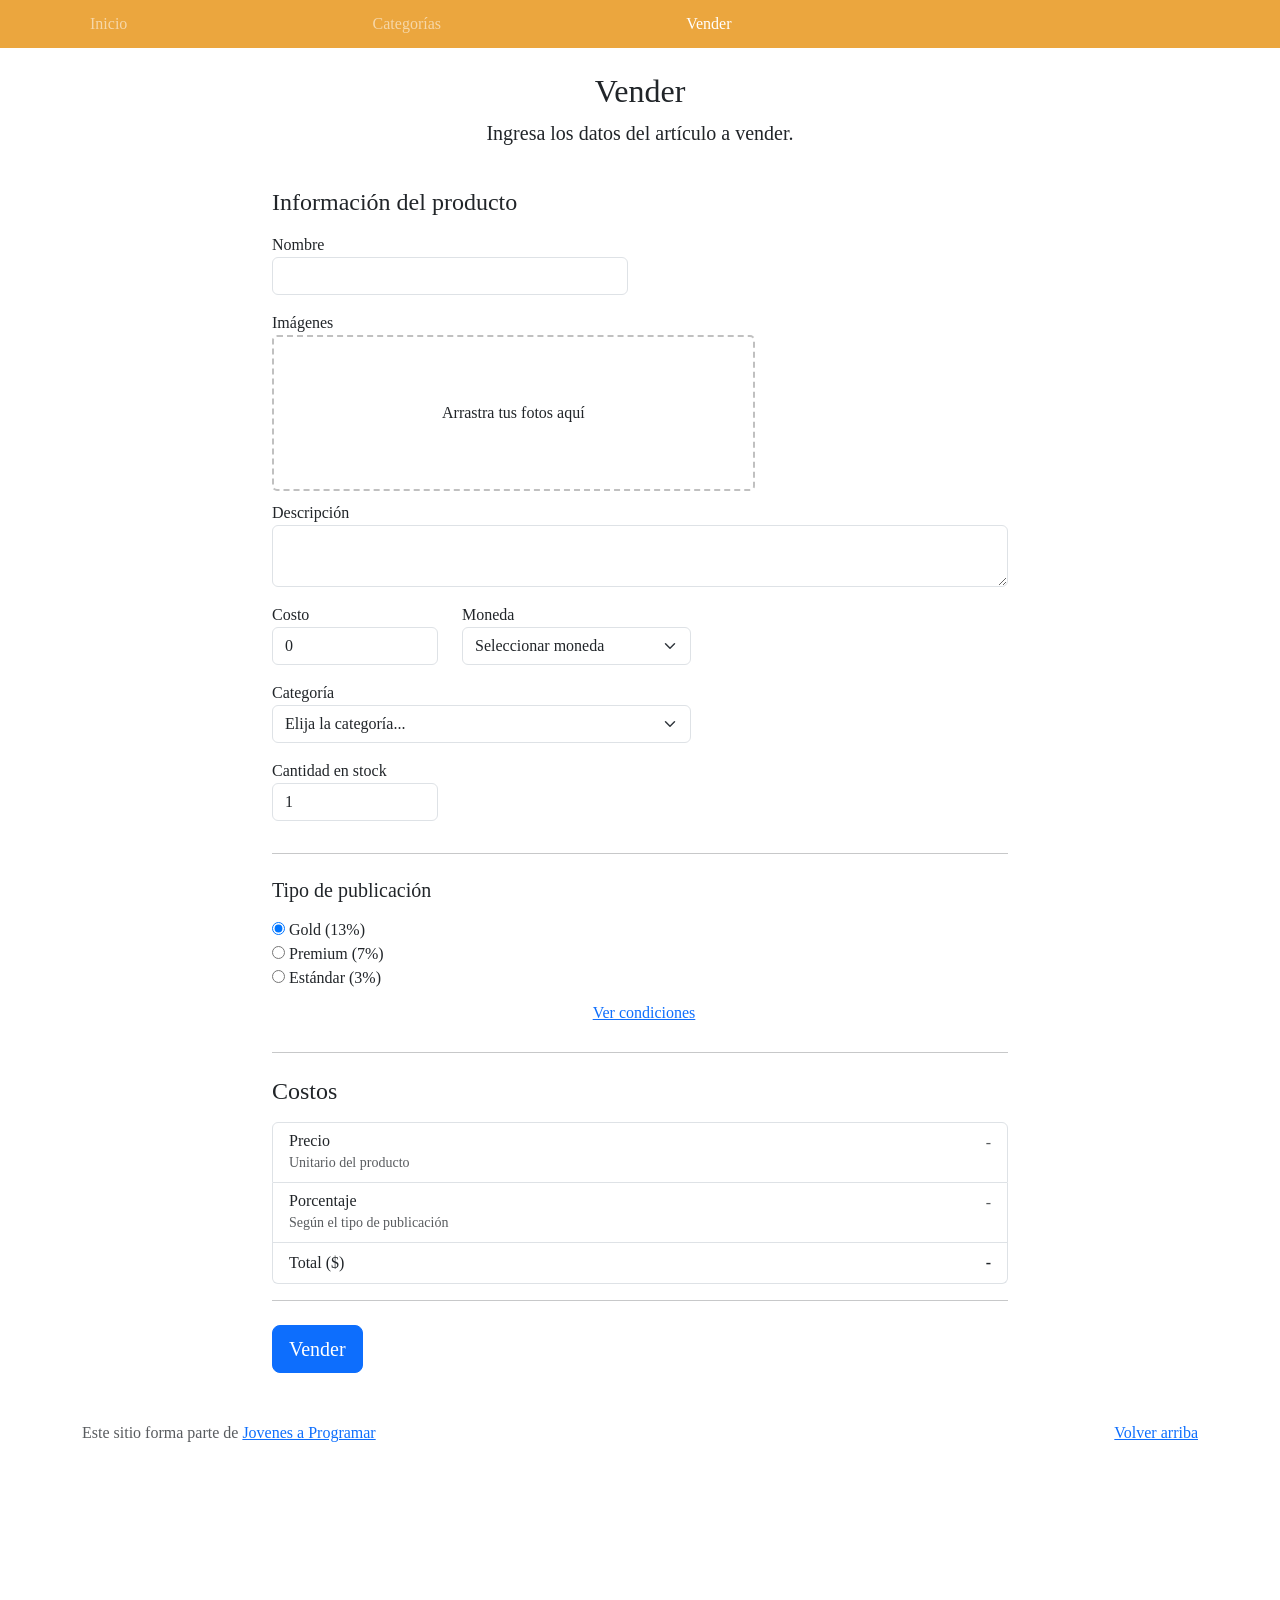
<file: sell.html>
<!DOCTYPE html>
<html lang="es" data-bs-theme="light">

<head>
  <meta http-equiv="Content-Type" content="text/html; charset=UTF-8">
  <meta name="viewport" content="width=device-width, initial-scale=1, shrink-to-fit=no">
  <title>eMercado - Todo lo que busques está aquí</title>
  <link href="https://fonts.googleapis.com/css?family=Raleway:300,300i,400,400i,700,700i,900,900i" rel="stylesheet">
  <link href="css/dropzone.css" rel="stylesheet">
  <link href="css/styles.css" rel="stylesheet">
  <link rel="icon" href="img/icons.ico">
  <link rel="stylesheet" href="https://cdn.jsdelivr.net/npm/bootstrap-icons@1.11.1/font/bootstrap-icons.css">
  <link href="https://cdn.jsdelivr.net/npm/bootstrap@5.3.2/dist/css/bootstrap.min.css" rel="stylesheet" integrity="sha384-T3c6CoIi6uLrA9TneNEoa7RxnatzjcDSCmG1MXxSR1GAsXEV/Dwwykc2MPK8M2HN" crossorigin="anonymous">
</head>

<body>
  <nav class="navbar navbar-expand-lg navbar-dark p-1" id="navbar">
    <div class="container">
      <button class="navbar-toggler" type="button" data-bs-toggle="collapse" data-bs-target="#navbarNav"
        aria-controls="navbarNav" aria-expanded="false" aria-label="Toggle navigation">
        <span class="navbar-toggler-icon"></span>
      </button>
      <div class="collapse navbar-collapse" id="navbarNav">
        <ul class="navbar-nav w-100 justify-content-between">
          <li class="nav-item">
            <a class="nav-link" href="index.html">Inicio</a>
          </li>
          <li class="nav-item">
            <a class="nav-link" href="categories.html">Categorías</a>
          </li>
          <li class="nav-item">
            <a class="nav-link active" href="sell.html">Vender</a>
          </li>
          <li class="nav-item" id="venderUser">
          </li>
          <li class="nav-item navbarUser">
            
          </li>
        </ul>
      </div>
    </div>
  </nav>
  <div class="container">
    <div class="text-center p-4">
      <h2>Vender</h2>
      <p class="lead">Ingresa los datos del artículo a vender.</p>
    </div>
    <div class="row justify-content-md-center">
      <div class="col-md-8 order-md-1">
        <h4 class="mb-3">Información del producto</h4>
        <form class="needs-validation" id="sell-info">
          <div class="row">
            <div class="col-md-6 mb-3">
              <label for="productName">Nombre</label>
              <input type="text" class="form-control" id="productName" value="" name="productName">
              <div class="invalid-feedback">
                Ingresa un nombre
              </div>
            </div>
          </div>
          <div class="row">
            <div class="col-md-8 order-md-1">
              <label>Imágenes</label>
              <div class="needsclick dz-clickable" id="file-upload">
                <div class="dz-message needsclick">
                  Arrastra tus fotos aquí<br>
                </div>
              </div>
            </div>
          </div>
          <div class="row">
            <div class="col-md-12 mb-3">
              <label for="productDescription">Descripción</label>
              <textarea name="productDescription" class="form-control" id="productDescription"></textarea>
            </div>
          </div>
          <div class="row">
            <div class="col-md-3 mb-3">
              <label for="productCostInput">Costo</label>
              <input type="number" name="productCostInput" class="form-control" id="productCostInput" placeholder="" required="" value="0"
                min="0">
              <div class="invalid-feedback">
                El costo debe ser mayor que 0.
              </div>
            </div>
            <div class="col-md-4 mb-3">
              <label for="productCurrency">Moneda</label>
              <select name="productCurrency" class="form-select custom-select d-block w-100" id="productCurrency" required>
                <option value="" hidden selected>Seleccionar moneda</option>
                <option>Pesos Uruguayos (UYU)</option>
                <option>Dólares (USD)</option>
              </select>
              <div class="invalid-feedback">
                Ingresa una categoría válida.
              </div>
            </div>
          </div>
          <div class="row">
            <div class="col-md-7 mb-3">
              <label for="productCategory">Categoría</label>
              <select name="productCategory" class="custom-select form-select d-block w-100" id="productCategory">
                <option value="">Elija la categoría...</option>
                <option>Autos</option>
                <option>Juguetes</option>
                <option>Muebles</option>
                <option>Herramientas</option>
                <option>Computadoras</option>
                <option>Vestimenta</option>
              </select>
              <div class="invalid-feedback">
                Por favor ingresa una categoría válida.
              </div>
            </div>
          </div>
          <div class="row">
            <div class="col-md-3 mb-3">
              <label for="productCountInput">Cantidad en stock</label>
              <input type="number" name="productCountInput" class="form-control" id="productCountInput"  required value="1"
                min="0">
              <div class="invalid-feedback">
                La cantidad es requerida.
              </div>
            </div>
          </div>
          <hr class="mb-4">
          <h5 class="mb-3">Tipo de publicación</h5>
          <div class="d-block my-3">
            <div class="custom-control custom-radio">
              <input id="goldradio" name="publicationType" type="radio" class="custom-control-input" checked=""
                required="">
              <label class="custom-control-label" for="goldradio">Gold (13%)</label>
            </div>
            <div class="custom-control custom-radio">
              <input id="premiumradio" name="publicationType" type="radio" class="custom-control-input" required="">
              <label class="custom-control-label" for="premiumradio">Premium (7%)</label>
            </div>
            <div class="custom-control custom-radio">
              <input id="standardradio" name="publicationType" type="radio" class="custom-control-input" required="">
              <label class="custom-control-label" for="standardradio">Estándar (3%)</label>
            </div>
            <div class="row">
              <button type="button" class="m-1 btn btn-link" data-bs-toggle="modal"
                data-bs-target="#contidionsModal">Ver
                condiciones</button>
            </div>
          </div>
          <hr class="mb-4">
          <h4 class="mb-3">Costos</h4>
          <ul class="list-group mb-3">
            <li class="list-group-item d-flex justify-content-between lh-condensed">
              <div>
                <h6 class="my-0">Precio</h6>
                <small class="text-muted">Unitario del producto</small>
              </div>
              <span class="text-muted" id="productCostText">-</span>
            </li>
            <li class="list-group-item d-flex justify-content-between lh-condensed">
              <div>
                <h6 class="my-0">Porcentaje</h6>
                <small class="text-muted">Según el tipo de publicación</small>
              </div>
              <span class="text-muted" id="comissionText">-</span>
            </li>
            <li class="list-group-item d-flex justify-content-between">
              <span>Total ($)</span>
              <strong id="totalCostText">-</strong>
            </li>
          </ul>
          <hr class="mb-4">
          <button class="btn btn-primary btn-lg" type="submit">Vender</button>
        </form>
      </div>
    </div>
  </div>
  <footer class="text-muted">
    <div class="container">
      <p class="float-end">
        <a href="#">Volver arriba</a>
      </p>
      <p>Este sitio forma parte de <a href="https://jovenesaprogramar.edu.uy/" target="_blank">Jovenes a Programar</a></p>
    </div>
  </footer>

  <div class="alert alert-primary-dismissible fade" id="alertResult" role="alert">
    <span id="resultSpan"></span>
  </div>

  <div class="modal fade" tabindex="-1" role="dialog" id="contidionsModal">
    <div class="modal-dialog" role="document">
      <div class="modal-content">
        <div class="modal-header">
          <h5 class="modal-title">Condiciones de publicación</h5>
        </div>
        <div class="modal-body">
          <div class="container">
            <div class="row">
              <h5 class="text-warning">Gold (13%)</h5>
              <p class="muted text-justify">Tu producto se verá de forma promocionada en portada, además de las
                condiciones de Premium y Estándar.</p>
            </div>
            <hr>
            <div class="row">
              <h5 class="text-primary">Premium (7%)</h5>
              <p class="muted text-justify">Se mostrará el producto en los primeros lugares de resultados de búsqueda,
                así cómo cuando se ingrese a la categoría que pertenezca.</p>
            </div>
            <hr>
            <div class="row">
              <h5 class="text-secondary">Estándar (3%)</h5>
              <p class="muted text-justify">El producto se listará en la categoría correspondiente, así como en los
                resultados de búsquedas que coincidan con las palabras claves en el nombre.</p>
            </div>
          </div>
        </div>
        <div class="modal-footer">
          <button type="button" class="btn btn-primary" data-bs-dismiss="modal">Cerrar</button>
        </div>
      </div>
    </div>
  </div>
  <div id="spinner-wrapper">
    <div class="lds-ring">
      <div></div>
      <div></div>
      <div></div>
      <div></div>
    </div>
  </div>
  <script src="js/bootstrap.bundle.min.js"></script>
  <script src="js/dropzone.js"></script>
  <script src="js/init.js"></script>
  <script src="js/sell.js"></script>
</body>

</html>
</file>
<file: css/styles.css>
.jumbotron,
.card-body,
.container,
.site-header {
  font-family: 'Verdana', serif !important;
}

#index{
  background-image: url(/img/background-login.png);
}

.jumbotron .display-4 {
  font-weight: bold;
}

nav a {
  text-decoration: none;
}

.bd-placeholder-img {
  font-size: 1.125rem;
  text-anchor: middle;
  -webkit-user-select: none;
  -moz-user-select: none;
  -ms-user-select: none;
  user-select: none;
}

@media (min-width: 768px) {
  .bd-placeholder-img-lg {
    font-size: 3.5rem;
  }
}
/*
.jumbotron {
  height: 50vh;
  padding: 5em inherit;
  margin-bottom: 0;
  background-color: #53C0FB;
  background: url('../img/cover_back.png');
  background-size: cover;
  background-position: center;
  background-repeat: no-repeat;
  color: black;
  font-weight: bold;
}
*/
@media (min-width: 768px) {
  .jumbotron {
    padding-top: 6rem;
    padding-bottom: 6rem;
  }
}

.jumbotron p:last-child {
  margin-bottom: 0;
}

.jumbotron-heading {
  font-weight: 300;
}

.jumbotron .container {
  max-width: 40rem;
  background-color: rgba(255, 255, 255, 0.5);
  border-radius: 10px;
  text-shadow: 1px 1px 2px grey;
}

.jumbotron .lead {
  font-size: 38px;
}

footer {
  padding-top: 3rem;
  padding-bottom: 3rem;
}

footer p {
  margin-bottom: .25rem;
}

.site-header a {
  color: white;
  transition: ease-in-out color .15s;
}

.site-header .dropdown-menu a {
  color: black;
}

.dropzone {
  border: 2px dashed #0087F7;
  border-radius: 5px;
  background: white;
}

.img-fit {
  max-height: 100%;
}

.alert {
  position: fixed;
  top: 80px;
  width: 50%;
  left: 50%;
  transform: translate(-50%, 0);
}

.lds-ring {
  display: inline-block;
  position: relative;
  width: 64px;
  height: 64px;
  top: 50%;
  left: 50%;
}

.cursor-active {
  cursor: pointer;
}

.left {
  float: left;
  padding: 4px;
  background-color: rgba(255, 255, 255, 0.5);
}

.lds-ring div {
  box-sizing: border-box;
  display: block;
  position: absolute;
  width: 51px;
  height: 51px;
  margin: 6px;
  border: 6px solid #fff;
  border-radius: 50%;
  animation: lds-ring 1.2s cubic-bezier(0.5, 0, 0.5, 1) infinite;
  border-color: #fff transparent transparent transparent;
}

.lds-ring div:nth-child(1) {
  animation-delay: -0.45s;
}

.lds-ring div:nth-child(2) {
  animation-delay: -0.3s;
}

.lds-ring div:nth-child(3) {
  animation-delay: -0.15s;
}

@keyframes lds-ring {
  0% {
    transform: rotate(0deg);
  }

  100% {
    transform: rotate(360deg);
  }
}

.signin {
  width: 100%;
  max-width: 330px;
  padding: 15px;
  margin: auto;
}

#spinner-wrapper {
  position: fixed;
  background-color: rgba(0, 0, 0, 0.5);
  width: 100%;
  height: 100%;
  top: 0;
  left: 0;
  z-index: 1021;
  display: none;
}

main {
  min-height: calc(100vh - 210px);
}

a.custom-card,
a.custom-card:hover {
  color: inherit;
  text-decoration: inherit;
}

.checked {
  color: orange;
}

.titulo {
  font-size: 2rem;
  padding: 2vw 2vw 0 2vw;
  text-align: center;
}

.subtitulo {
  font-size: 1.2rem;
  padding: 0 2vw 2vw 2vw;
  text-align: center;
}

.form-signin {
  width: 100%;
  max-width: 500px;
  padding: 15px;
  margin: 0 auto;
}

.cover-img1 {
  width: 100%;
  padding: 20px;
}

.cover-img2 {
  width: 100%;
}

.cover-img3{
  width: 30%;
  margin-top: 7vw;
  margin-bottom: 5vw;
}


.col1 {
  display: flex;
  align-items: center;
}

.col2 {
  background-color: #fdf4e7;
  border-radius: 25px;
  margin: 25px;
}

.login-container {
height: 75vh;
}

#boton-iniciar-sesion {
  color: #fdf4e7;
  background-color: #e6900e;
  border: none;
  border-radius: 100px;
  padding: 10px;
  margin: 10px;
  width: 250px;
}

.input-container {
  position: relative;
  display: inline-block;
}

.login-input {
  width: 200px;
  height: 40px;
  border: none;
  border-radius: 20px;
  font-size: 16px;
  width: 250px;
  padding: 10px 10px 10px 40px;
  margin: 10px;
}

.circulo {
  position: absolute;
  top: 50%;
  left: 15px;
  transform: translateY(-50%);
  width: 30px;
  height: 30px;
  background-color: #e6900e;
  border-radius: 50%;
  display: flex;
  justify-content: center;
  align-items: center;
}

.login-icon {
  width: 50%;
}
#navbar{
  background-color: #eba63e;
}
.nav-link {
  color: #fdf4e7;
}

.nav-link:hover{
  color: black;
}

#bton {
  background-color: #eba63e;
  color: #fdf4e7;
}

#bton:hover {
  color: black;
}

.heartbtn{
  color: rgb(255, 255, 255);
  opacity: 80%;
  font-size: 150%;
  background-color: transparent;
  border: none;
}

.heartbtn:hover{
  color: #e4e4e4;
  opacity: 100%;
}

.heartbtnok{
  color: red;
  opacity: 100%;
  font-size: 150%; 
}

.zoom:active{
  width: 100%;
}

#heart {
  text-shadow: 0 0 3px #000;
}



.comentado{
  display: flex;
}

hr{
  color: rgb(99, 30, 5);
}

#profile-menu{
 color: white;
 border: none;
}



/* Animacion de circulo de fondo */

.circle1 {
  width: 80vw;
  height: 80vw;
  background-color: orange;
  border-radius: 50%;
  opacity: 0;
  position: absolute;
  animation-name: aparicion1;
  animation-duration: 1s;
  animation-delay: 2s;
  animation-fill-mode: forwards;
  z-index: -1;
  right: -20%;
  top: -20%;
}

.circle2 {
  width: 80vw;
  height: 80vw;
  background-color: orange;
  border-radius: 50%;
  opacity: 0;
  position: absolute;
  animation-name: aparicion2;
  animation-duration: 1s;
  animation-delay: 2s;
  animation-fill-mode: forwards;
  z-index: -1;
  right: -20%;
  top: -20%;
}

.circle3 {
  width: 80vw;
  height: 80vw;
  background-color: orange;
  border-radius: 50%;
  opacity: 0;
  position: absolute;
  animation-name: aparicion3;
  animation-duration: 1s;
  animation-delay: 2s;
  animation-fill-mode: forwards;
  z-index: -1;
  right: -20%;
  top: -20%;
}

.circle-container {
  width: 100vw;
}

@keyframes aparicion1 {
  0% {
      opacity: 0;
      transform: scale(0.5);
  }
  100% {
      opacity: 30%;
      transform: scale(1);
  }
}

@keyframes aparicion2 {
  0% {
      opacity: 0;
      transform: scale(0.5);
  }
  100% {
      opacity: 20%;
      transform: scale(1.5);
  }
}

@keyframes aparicion3 {
  0% {
      opacity: 0;
      transform: scale(0.5);
  }
  100% {
      opacity: 10%;
      transform: scale(2);
  }
}
</file>
<file: css/dropzone.css>
/*
 * The MIT License
 * Copyright (c) 2012 Matias Meno <m@tias.me>
 */
.dropzone, .dropzone * {
  box-sizing: border-box; }

.dropzone {
  position: relative; }
  .dropzone .dz-preview {
    position: relative;
    display: inline-block;
    width: 120px;
    margin: 0.5em; }
    .dropzone .dz-preview .dz-progress {
      display: block;
      height: 15px;
      border: 1px solid #aaa; }
      .dropzone .dz-preview .dz-progress .dz-upload {
        display: block;
        height: 100%;
        width: 0;
        background: green; }
    .dropzone .dz-preview .dz-error-message {
      color: red;
      display: none; }
    .dropzone .dz-preview.dz-error .dz-error-message, .dropzone .dz-preview.dz-error .dz-error-mark {
      display: block; }
    .dropzone .dz-preview.dz-success .dz-success-mark {
      display: block; }
    .dropzone .dz-preview .dz-error-mark, .dropzone .dz-preview .dz-success-mark {
      position: absolute;
      display: none;
      left: 30px;
      top: 30px;
      width: 54px;
      height: 58px;
      left: 50%;
      margin-left: -27px; }

@-webkit-keyframes passing-through {
  0% {
    opacity: 0;
    -webkit-transform: translateY(40px);
    -moz-transform: translateY(40px);
    -ms-transform: translateY(40px);
    -o-transform: translateY(40px);
    transform: translateY(40px); }
  30%, 70% {
    opacity: 1;
    -webkit-transform: translateY(0px);
    -moz-transform: translateY(0px);
    -ms-transform: translateY(0px);
    -o-transform: translateY(0px);
    transform: translateY(0px); }
  100% {
    opacity: 0;
    -webkit-transform: translateY(-40px);
    -moz-transform: translateY(-40px);
    -ms-transform: translateY(-40px);
    -o-transform: translateY(-40px);
    transform: translateY(-40px); } }
@-moz-keyframes passing-through {
  0% {
    opacity: 0;
    -webkit-transform: translateY(40px);
    -moz-transform: translateY(40px);
    -ms-transform: translateY(40px);
    -o-transform: translateY(40px);
    transform: translateY(40px); }
  30%, 70% {
    opacity: 1;
    -webkit-transform: translateY(0px);
    -moz-transform: translateY(0px);
    -ms-transform: translateY(0px);
    -o-transform: translateY(0px);
    transform: translateY(0px); }
  100% {
    opacity: 0;
    -webkit-transform: translateY(-40px);
    -moz-transform: translateY(-40px);
    -ms-transform: translateY(-40px);
    -o-transform: translateY(-40px);
    transform: translateY(-40px); } }
@keyframes passing-through {
  0% {
    opacity: 0;
    -webkit-transform: translateY(40px);
    -moz-transform: translateY(40px);
    -ms-transform: translateY(40px);
    -o-transform: translateY(40px);
    transform: translateY(40px); }
  30%, 70% {
    opacity: 1;
    -webkit-transform: translateY(0px);
    -moz-transform: translateY(0px);
    -ms-transform: translateY(0px);
    -o-transform: translateY(0px);
    transform: translateY(0px); }
  100% {
    opacity: 0;
    -webkit-transform: translateY(-40px);
    -moz-transform: translateY(-40px);
    -ms-transform: translateY(-40px);
    -o-transform: translateY(-40px);
    transform: translateY(-40px); } }
@-webkit-keyframes slide-in {
  0% {
    opacity: 0;
    -webkit-transform: translateY(40px);
    -moz-transform: translateY(40px);
    -ms-transform: translateY(40px);
    -o-transform: translateY(40px);
    transform: translateY(40px); }
  30% {
    opacity: 1;
    -webkit-transform: translateY(0px);
    -moz-transform: translateY(0px);
    -ms-transform: translateY(0px);
    -o-transform: translateY(0px);
    transform: translateY(0px); } }
@-moz-keyframes slide-in {
  0% {
    opacity: 0;
    -webkit-transform: translateY(40px);
    -moz-transform: translateY(40px);
    -ms-transform: translateY(40px);
    -o-transform: translateY(40px);
    transform: translateY(40px); }
  30% {
    opacity: 1;
    -webkit-transform: translateY(0px);
    -moz-transform: translateY(0px);
    -ms-transform: translateY(0px);
    -o-transform: translateY(0px);
    transform: translateY(0px); } }
@keyframes slide-in {
  0% {
    opacity: 0;
    -webkit-transform: translateY(40px);
    -moz-transform: translateY(40px);
    -ms-transform: translateY(40px);
    -o-transform: translateY(40px);
    transform: translateY(40px); }
  30% {
    opacity: 1;
    -webkit-transform: translateY(0px);
    -moz-transform: translateY(0px);
    -ms-transform: translateY(0px);
    -o-transform: translateY(0px);
    transform: translateY(0px); } }
@-webkit-keyframes pulse {
  0% {
    -webkit-transform: scale(1);
    -moz-transform: scale(1);
    -ms-transform: scale(1);
    -o-transform: scale(1);
    transform: scale(1); }
  10% {
    -webkit-transform: scale(1.1);
    -moz-transform: scale(1.1);
    -ms-transform: scale(1.1);
    -o-transform: scale(1.1);
    transform: scale(1.1); }
  20% {
    -webkit-transform: scale(1);
    -moz-transform: scale(1);
    -ms-transform: scale(1);
    -o-transform: scale(1);
    transform: scale(1); } }
@-moz-keyframes pulse {
  0% {
    -webkit-transform: scale(1);
    -moz-transform: scale(1);
    -ms-transform: scale(1);
    -o-transform: scale(1);
    transform: scale(1); }
  10% {
    -webkit-transform: scale(1.1);
    -moz-transform: scale(1.1);
    -ms-transform: scale(1.1);
    -o-transform: scale(1.1);
    transform: scale(1.1); }
  20% {
    -webkit-transform: scale(1);
    -moz-transform: scale(1);
    -ms-transform: scale(1);
    -o-transform: scale(1);
    transform: scale(1); } }
@keyframes pulse {
  0% {
    -webkit-transform: scale(1);
    -moz-transform: scale(1);
    -ms-transform: scale(1);
    -o-transform: scale(1);
    transform: scale(1); }
  10% {
    -webkit-transform: scale(1.1);
    -moz-transform: scale(1.1);
    -ms-transform: scale(1.1);
    -o-transform: scale(1.1);
    transform: scale(1.1); }
  20% {
    -webkit-transform: scale(1);
    -moz-transform: scale(1);
    -ms-transform: scale(1);
    -o-transform: scale(1);
    transform: scale(1); } }
#file-upload, #file-upload * {
  box-sizing: border-box; }

#file-upload {
  min-height: 150px;
  border: 2px dashed silver;
  border-radius: 5px;
  background: white;
margin-bottom: 10px;}
  #file-upload.dz-clickable {
    cursor: pointer; }
    #file-upload.dz-clickable * {
      cursor: default; }
    #file-upload.dz-clickable .dz-message, #file-upload.dz-clickable .dz-message * {
      cursor: pointer; }
  #file-upload.dz-started .dz-message {
    display: none; }
  #file-upload.dz-drag-hover {
    border-style: solid; }
    #file-upload.dz-drag-hover .dz-message {
      opacity: 0.5; }
  #file-upload .dz-message {
    text-align: center;
    margin: 4em 0; }
  #file-upload .dz-preview {
    position: relative;
    display: inline-block;
    vertical-align: top;
    margin: 16px;
    min-height: 100px; }
    #file-upload .dz-preview:hover {
      z-index: 1000; }
      #file-upload .dz-preview:hover .dz-details {
        opacity: 1; }
    #file-upload .dz-preview.dz-file-preview .dz-image {
      border-radius: 20px;
      background: #999;
      background: linear-gradient(to bottom, #eee, #ddd); }
    #file-upload .dz-preview.dz-file-preview .dz-details {
      opacity: 1; }
    #file-upload .dz-preview.dz-image-preview {
      background: white; }
      #file-upload .dz-preview.dz-image-preview .dz-details {
        -webkit-transition: opacity 0.2s linear;
        -moz-transition: opacity 0.2s linear;
        -ms-transition: opacity 0.2s linear;
        -o-transition: opacity 0.2s linear;
        transition: opacity 0.2s linear; }
    #file-upload .dz-preview .dz-remove {
      font-size: 14px;
      text-align: center;
      display: block;
      cursor: pointer;
      border: none; }
      #file-upload .dz-preview .dz-remove:hover {
        text-decoration: underline; }
    #file-upload .dz-preview:hover .dz-details {
      opacity: 1; }
    #file-upload .dz-preview .dz-details {
      z-index: 20;
      position: absolute;
      top: 0;
      left: 0;
      opacity: 0;
      font-size: 13px;
      min-width: 100%;
      max-width: 100%;
      padding: 2em 1em;
      text-align: center;
      color: rgba(0, 0, 0, 0.9);
      line-height: 150%; }
      #file-upload .dz-preview .dz-details .dz-size {
        margin-bottom: 1em;
        font-size: 16px; }
      #file-upload .dz-preview .dz-details .dz-filename {
        white-space: nowrap; }
        #file-upload .dz-preview .dz-details .dz-filename:hover span {
          border: 1px solid rgba(200, 200, 200, 0.8);
          background-color: rgba(255, 255, 255, 0.8); }
        #file-upload .dz-preview .dz-details .dz-filename:not(:hover) {
          overflow: hidden;
          text-overflow: ellipsis; }
          #file-upload .dz-preview .dz-details .dz-filename:not(:hover) span {
            border: 1px solid transparent; }
      #file-upload .dz-preview .dz-details .dz-filename span, #file-upload .dz-preview .dz-details .dz-size span {
        background-color: rgba(255, 255, 255, 0.4);
        padding: 0 0.4em;
        border-radius: 3px; }
    #file-upload .dz-preview:hover .dz-image img {
      -webkit-transform: scale(1.05, 1.05);
      -moz-transform: scale(1.05, 1.05);
      -ms-transform: scale(1.05, 1.05);
      -o-transform: scale(1.05, 1.05);
      transform: scale(1.05, 1.05);
      -webkit-filter: blur(8px);
      filter: blur(8px); }
    #file-upload .dz-preview .dz-image {
      border-radius: 20px;
      overflow: hidden;
      width: 120px;
      height: 120px;
      position: relative;
      display: block;
      z-index: 10; }
      #file-upload .dz-preview .dz-image img {
        display: block; }
    #file-upload .dz-preview.dz-success .dz-success-mark {
      -webkit-animation: passing-through 3s cubic-bezier(0.77, 0, 0.175, 1);
      -moz-animation: passing-through 3s cubic-bezier(0.77, 0, 0.175, 1);
      -ms-animation: passing-through 3s cubic-bezier(0.77, 0, 0.175, 1);
      -o-animation: passing-through 3s cubic-bezier(0.77, 0, 0.175, 1);
      animation: passing-through 3s cubic-bezier(0.77, 0, 0.175, 1); }
    #file-upload .dz-preview.dz-error .dz-error-mark {
      opacity: 1;
      -webkit-animation: slide-in 3s cubic-bezier(0.77, 0, 0.175, 1);
      -moz-animation: slide-in 3s cubic-bezier(0.77, 0, 0.175, 1);
      -ms-animation: slide-in 3s cubic-bezier(0.77, 0, 0.175, 1);
      -o-animation: slide-in 3s cubic-bezier(0.77, 0, 0.175, 1);
      animation: slide-in 3s cubic-bezier(0.77, 0, 0.175, 1); }
    #file-upload .dz-preview .dz-success-mark, #file-upload .dz-preview .dz-error-mark {
      pointer-events: none;
      opacity: 0;
      z-index: 500;
      position: absolute;
      display: block;
      top: 50%;
      left: 50%;
      margin-left: -27px;
      margin-top: -27px; }
      #file-upload .dz-preview .dz-success-mark svg, #file-upload .dz-preview .dz-error-mark svg {
        display: block;
        width: 54px;
        height: 54px; }
    #file-upload .dz-preview.dz-processing .dz-progress {
      opacity: 1;
      -webkit-transition: all 0.2s linear;
      -moz-transition: all 0.2s linear;
      -ms-transition: all 0.2s linear;
      -o-transition: all 0.2s linear;
      transition: all 0.2s linear; }
    #file-upload .dz-preview.dz-complete .dz-progress {
      opacity: 0;
      -webkit-transition: opacity 0.4s ease-in;
      -moz-transition: opacity 0.4s ease-in;
      -ms-transition: opacity 0.4s ease-in;
      -o-transition: opacity 0.4s ease-in;
      transition: opacity 0.4s ease-in; }
    #file-upload .dz-preview:not(.dz-processing) .dz-progress {
      -webkit-animation: pulse 6s ease infinite;
      -moz-animation: pulse 6s ease infinite;
      -ms-animation: pulse 6s ease infinite;
      -o-animation: pulse 6s ease infinite;
      animation: pulse 6s ease infinite; }
    #file-upload .dz-preview .dz-progress {
      opacity: 1;
      z-index: 1000;
      pointer-events: none;
      position: absolute;
      height: 16px;
      left: 50%;
      top: 50%;
      margin-top: -8px;
      width: 80px;
      margin-left: -40px;
      background: rgba(255, 255, 255, 0.9);
      -webkit-transform: scale(1);
      border-radius: 8px;
      overflow: hidden; }
      #file-upload .dz-preview .dz-progress .dz-upload {
        background: #333;
        background: linear-gradient(to bottom, #666, #444);
        position: absolute;
        top: 0;
        left: 0;
        bottom: 0;
        width: 0;
        -webkit-transition: width 300ms ease-in-out;
        -moz-transition: width 300ms ease-in-out;
        -ms-transition: width 300ms ease-in-out;
        -o-transition: width 300ms ease-in-out;
        transition: width 300ms ease-in-out; }
    #file-upload .dz-preview.dz-error .dz-error-message {
      display: block; }
    #file-upload .dz-preview.dz-error:hover .dz-error-message {
      opacity: 1;
      pointer-events: auto; }
    #file-upload .dz-preview .dz-error-message {
      pointer-events: none;
      z-index: 1000;
      position: absolute;
      display: block;
      display: none;
      opacity: 0;
      -webkit-transition: opacity 0.3s ease;
      -moz-transition: opacity 0.3s ease;
      -ms-transition: opacity 0.3s ease;
      -o-transition: opacity 0.3s ease;
      transition: opacity 0.3s ease;
      border-radius: 8px;
      font-size: 13px;
      top: 130px;
      left: -10px;
      width: 140px;
      background: #be2626;
      background: linear-gradient(to bottom, #be2626, #a92222);
      padding: 0.5em 1.2em;
      color: white; }
      #file-upload .dz-preview .dz-error-message:after {
        content: '';
        position: absolute;
        top: -6px;
        left: 64px;
        width: 0;
        height: 0;
        border-left: 6px solid transparent;
        border-right: 6px solid transparent;
        border-bottom: 6px solid #be2626; }

#file-upload .dz-preview.dz-error .dz-error-message, #file-upload .dz-preview.dz-error .dz-error-mark{
  display: none;
}
</file>
